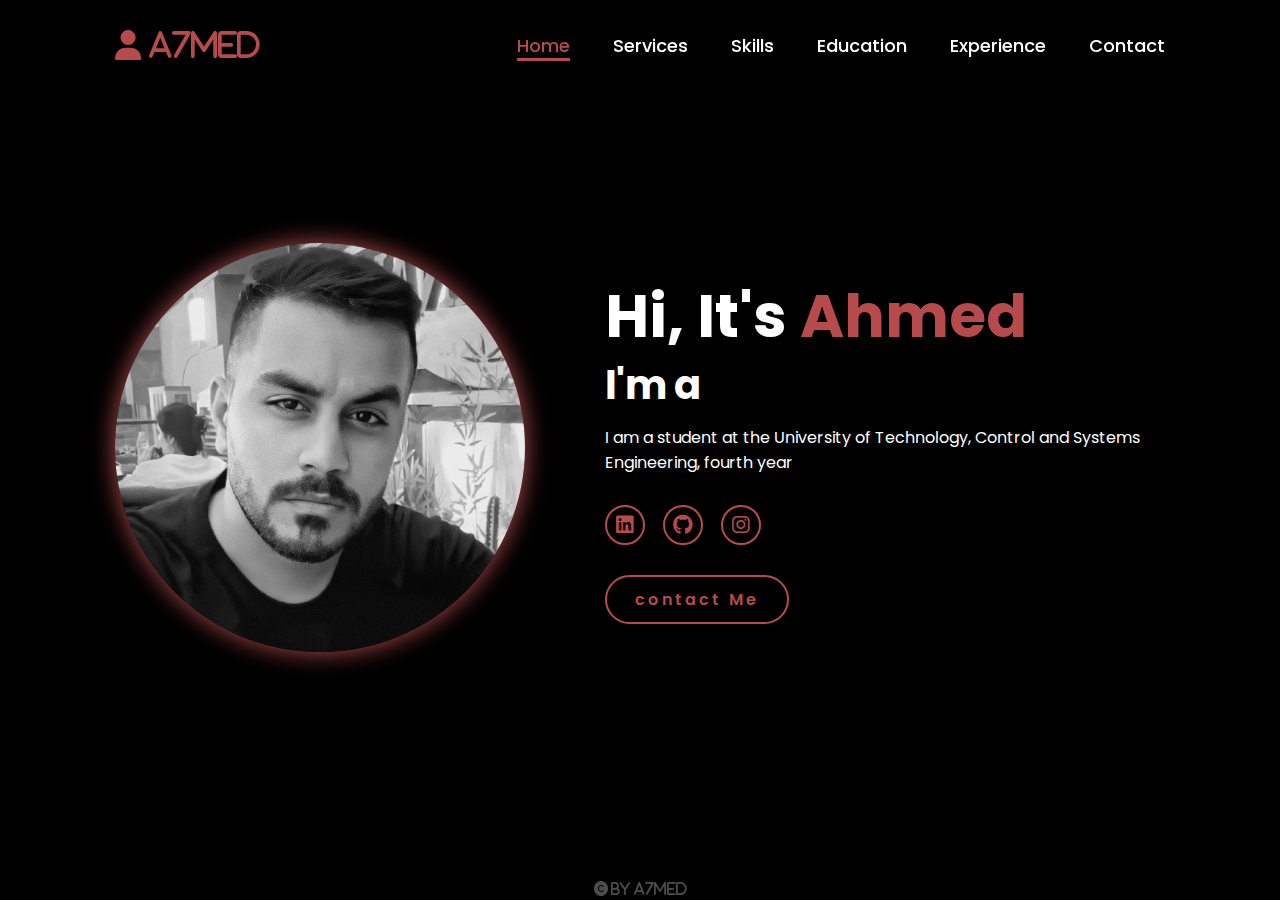
<file: index.html>
<!DOCTYPE html>
<html lang="en">
    
<head>
    <meta charset="UTF-8">
    <meta name="viewport" content="width=device-width, initial-scale=1.0">
    <link rel="stylesheet" href="https://cdnjs.cloudflare.com/ajax/libs/font-awesome/6.5.2/css/all.min.css">
    <link rel="stylesheet" href="style.css">
    <script src="main.js"></script>
    <title>a7med</title>
    <link rel="shortcut icon" href="a7med.jpg" type="image/x-icon">
</head>
<body>
    <header>
        <a href="contact.html" class="logo fas fa-user"> a7med</a>

        <nav>
            <a href="index.html" class="active"> Home</a>
            <a href="Services.html" >Services</a>
            <a href="Skills.html" >Skills</a>
            <a href="Education.html" >Education</a>
            <a href="Experience.html" >Experience</a>
            <a href="contact.html" >Contact</a>
        </nav>
    </header>

    <div class="sidebarcontainer">

        <div class="active_open">
        <button id="mainopen"class="mainopen" onclick="toggleNav()">&#9776;</button>
        </div>

        <div class="sidebar"id="sidebar" >
            <ul class="nav_open">
               <li> <a href="index.html" > Home</a></li>
               <li> <a href="Services.html" >Services</a></li>
               <li> <a href="Skills.html" class="active">Skills</a></li>
               <li> <a href="Education.html" >Education</a></li>
               <li> <a href="Experience.html" >Experience</a></li>
               <li> <a href="contact.html" >Contact</a></li>
            </ul>
        </div>

</div>

    <section class="home">
        <div class="home-img">
            <img src="a7med.jpg" alt="my photo">
        </div>
        <div class="home-content">
            <h1>Hi, It's <span>Ahmed</span></h1>
            <h3 class="typing-text">I'm a <span></span></h3>
            <p>I am a student at the University of Technology, Control and Systems Engineering, fourth year</p>
            <div class="social-icons">
                <a href="https://www.linkedin.com/in/ahmed-essam-881382326/"><i class="fa-brands fa-linkedin"></i></a>
                <a href="https://github.com/a7med2es"><i class="fa-brands fa-github"></i></a>
                <a href="https://www.instagram.com/0aa_u?igsh=MWd5ZWkxZjhtaXVjYQ=="><i class="fa-brands fa-instagram"></i></a>
            </div>
            <a href="contact.html" class="btn">contact Me</a>
        </div>
    </section>



    <footer>
        <a href="https://www.youtube.com/watch?v=be12BC5pQLE"><i class="fas fa-copyright"> by a7med</i></a>
    </footer>
</body>
</html>
</file>
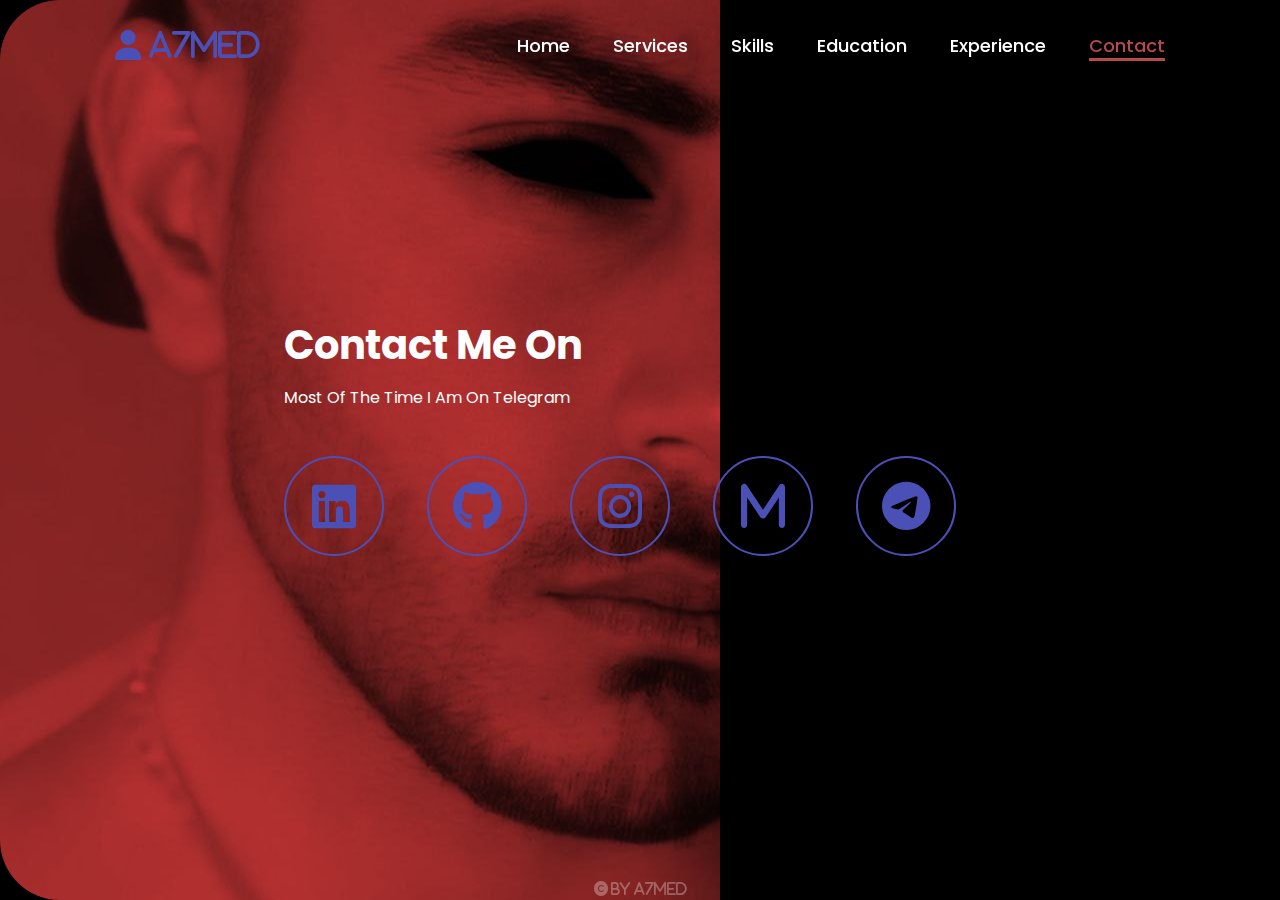
<file: contact.html>
<!DOCTYPE html>
<html lang="en">

<head>
    <meta charset="UTF-8">
    <meta name="viewport" content="width=device-width, initial-scale=1.0">
    <link rel="stylesheet" href="https://cdnjs.cloudflare.com/ajax/libs/font-awesome/6.6.0/css/all.min.css"
        integrity="sha512-Kc323vGBEqzTmouAECnVceyQqyqdsSiqLQISBL29aUW4U/M7pSPA/gEUZQqv1cwx4OnYxTxve5UMg5GT6L4JJg=="
        crossorigin="anonymous" referrerpolicy="no-referrer" />
    <link rel="stylesheet" href="style.css">
    <link rel="stylesheet" href="https://cdnjs.cloudflare.com/ajax/libs/font-awesome/6.5.2/css/all.min.css">
    <link rel="shortcut icon" href="a7med.jpg" type="image/x-icon">
    <script src="main.js"></script>
    <title>contact</title>

    <style>
        .home {
            background-image: url(a7med3.jpg);
            background-position: left;
            background-repeat: no-repeat;
            border-radius: 60px;
        }

        body {
            text-transform: capitalize;
        }

        .social-icons_contact a {
            display: inline-flex;
            justify-content: center;
            align-items: center;
            width: 10rem;
            height: 10rem;
            background-color: transparent;
            border: 0.2rem solid #4b50b7;
            font-size: 5rem;
            border-radius: 50%;
            margin: 3rem 4rem 3rem 0;
            transition: 0.3s ease;
            color: #4b50b7;
        }

        .social-icons_contact a:hover {
            color: black;
            transform: scale(1.3) translateY(-5px);
            background-color: #4b50b7;
            box-shadow: 0 0 25px #4b50b7;
        }

        @keyframes cursor {
            to {
                border-left: 3px solid #4b50b7;
            }
        }

        @keyframes words {

            0%,
            20% {
                content: "linkedin";
            }

            21%,
            40% {
                content: "github";
            }

            41%,
            60% {
                content: "instagram";
            }

            61%,
            80% {
                content: "Email";
            }

            81%,
            100% {
                content: "Facebook";
            }
        }

        .typing-textspan span::before {
            content: "";
            color: #4b50b7;
            animation: words 20s infinite;
        }



        @media(max-width:995px) {
            .home {
                margin: 0;

            }




        }

        @media(max-width:519px) {
            .home-content {
                margin-top: 90px;


            }

            .social-icons_contact i {
                font-size: 34px;

            }

            .social-icons_contact a {
                height: 60px;
                width: 60px;
            }




        }

        .log {
            color: #4b50b7;
        }


        @media (max-width:373px) {

            .home {
                background-position: 200px;
                background-size: cover;
                background-position-x: 0px;
                border-radius: 0;

            }

            .home .home-content h3 {
                font-size: 2rem;
            }

            .home-content p {
                font-size: 1.4rem;
            }
        }
    </style>
</head>

<body>
    <header>
        <a href="index.html" class="logo fas fa-user log"> a7med</a>

        <nav>
            <a href="index.html"> Home</a>
            <a href="Services.html">Services</a>
            <a href="Skills.html">Skills</a>
            <a href="Education.html">Education</a>
            <a href="Experience.html">Experience</a>
            <a href="contact.html" class="active">Contact</a>
        </nav>
    </header>

    <div class="sidebarcontainer">

        <div class="active_open">
        <button id="mainopen"class="mainopen" onclick="toggleNav()">&#9776;</button>
        </div>

        <div class="sidebar"id="sidebar" >
            <ul class="nav_open">
               <li> <a href="index.html" > Home</a></li>
               <li> <a href="Services.html" >Services</a></li>
               <li> <a href="Skills.html" class="active">Skills</a></li>
               <li> <a href="Education.html" >Education</a></li>
               <li> <a href="Experience.html" >Experience</a></li>
               <li> <a href="contact.html" >Contact</a></li>
            </ul>
        </div>

</div>

    <section class="home">

        <div class="home-content">
            <h3 class="typing-textspan">contact me on <span></span></h3>
            <p>Most of the time I am on telegram</p>

            <br>
            <div class="social-icons_contact">
                <a href="https://www.linkedin.com/in/ahmed-essam-881382326/"><i
                        class="fa-brands fa-linkedin icons"></i></a>
                <a href="https://github.com/a7med2es"><i class="fa-brands fa-github icons"></i></a>

                <a href="https://www.instagram.com/0aa_u?igsh=MWd5ZWkxZjhtaXVjYQ=="><i
                        class="fa-brands fa-instagram icons"></i></a>

                <a href="mailto:34asqf@gmail.com"><i class="fa-brands fa-m icons"></i></a>

                <a href="https://t.me/a7_ess"><i class="fa-brands fa-telegram icons"></i></a>

            </div>
    </section>


    <footer>
        <a href="https://www.youtube.com/watch?v=be12BC5pQLE"><i class="fas fa-copyright"> by a7med</i></a>
    </footer>
</body>

</html>
</file>
<file: style.css>
@import url('https://fonts.googleapis.com/css2?family=Poppins:wght@100;200;300;400;500;600&display=swap');

* {
    margin: 0;
    padding: 0;
    box-sizing: border-box;
    text-decoration: none;
    border: none;
    outline: none;
    font-family: 'Poppins', sans-serif;
}

html {
    font-size: 62.5%;
}

body {
    width: 100%;
    height: 100vh;
    overflow-x: hidden;
    background-color: black;
    color: white;
}

header {
    margin-top: 20px;
    position: fixed;
    top: 0;
    left: 0;
    width: 100%;
    padding: 1rem 9%;
    background-color: transparent;
    filter: drop-shadow(10px);
    display: flex;
    justify-content: space-between;
    align-items: center;
    z-index: 100;
}

.logo {
    font-size: 3rem;
    color: #b74b4b;
    font-weight: 800;
    cursor: pointer;
    transition: 0.5s ease;
}

.logo:hover {
    transform: scale(1.1);
}

nav a {
    font-size: 1.8rem;
    color: white;
    margin-left: 4rem;
    font-weight: 500;
    transition: 0.3s ease;
    border-bottom: 3px solid transparent;
}

nav a:hover,
nav a.active {
    color: #b74b4b;
    border-bottom: 3px solid #b74b4b;
}

@media(max-width:995px) {
    nav {
        position: absolute;
        display: none;
        top: 0;
        right: 0;
        width: 40%;
        border-left: 3px solid #b74b4b;
        border-bottom: 3px solid #b74b4b;
        border-bottom-left-radius: 2rem;
        padding: 1rem solid;
        background-color: #161616;
        border-top: 0.1rem solid rgba(0, 0, 0, 0.1);
    }

    nav.active {
        display: block;
    }

    nav a {
        display: block;
        font-size: 2rem;
        margin: 3rem 0;
    }

    nav a:hover,
    nav a.active {
        padding: 1rem;
        border-radius: 0.5rem;
        border-bottom: 0.5rem solid #b74b4b;
    }



}

section {
    min-height: 100vh;
    padding: 5rem 9% 5rem;
}

.home {
    display: flex;
    justify-content: center;
    align-items: center;
    gap: 8rem;
    background-color: black;
}

.home .home-content h1 {
    font-size: 6rem;
    font-weight: 700;
    line-height: 1.3;
}

span {
    color: #b74b4b;
}

.home-content h3 {
    font-size: 4rem;
    margin-bottom: 1rem;
    font-weight: 700;
}

.home-content p {
    font-size: 1.6rem;
}

.home-img {
    border-radius: 50%;
}

.home-img img {
    position: relative;
    width: 32vw;
    border-radius: 50%;
    box-shadow: 0 0 25px solid #b74b4b;
    cursor: pointer;
    transition: 0.2s linear;
    z-index: 1;
    box-shadow: 0 0 25px #b74b4b;
}

.home-img img:hover {
    font-size: 1.8rem;
    font-weight: 500;
}

.social-icons a {
    display: inline-flex;
    justify-content: center;
    align-items: center;
    width: 4rem;
    height: 4rem;
    background-color: transparent;
    border: 0.2rem solid #b74b4b;
    font-size: 2rem;
    border-radius: 50%;
    margin: 3rem 1.5rem 3rem 0;
    transition: 0.3s ease;
    color: #b74b4b;
}

.social-icons a:hover {
    color: black;
    transform: scale(1.3) translateY(-5px);
    background-color: #b74b4b;
    box-shadow: 0 0 25px #b74b4b;
}

.btn {
    display: inline-block;
    padding: 1rem 2.8rem;
    background-color: black;
    border-radius: 4rem;
    font-size: 1.6rem;
    color: #b74b4b;
    letter-spacing: 0.3rem;
    font-weight: 600;
    border: 2px solid #b74b4b;
    transition: 0.3s ease;
    cursor: pointer;
}

.btn:hover {
    transform: scale3d(1.03);
    background-color: #b74b4b;
    color: black;
    box-shadow: 0 0 25px #b74b4b;
}

.typing-text {
    font-size: 34px;
    font-weight: 600;
    min-width: 280px;
}

.typing-text span {
    position: relative;
}

.typing-text span::before {
    content: "";
    color: #b74b4b;
    animation: words 20s infinite;
}

.typing-text span::after {
    content: "";
    background-color: black;
    position: absolute;
    width: calc(100% + 8px);
    height: 100%;
    border-left: 3px solid black;
    right: -8;
    animation: cursor 0.6s infinite;
}

footer a {
    color: white;
    font-size: 14px;
    opacity: 0.3;
    cursor: crosshair;

}

footer {
    position: fixed;
    bottom: 0;
    align-items: center;
    justify-content: center;
    display: flex;
    width: 100%;
}

@keyframes cursor {
    to {
        border-left: 3px solid #b74b4b;
    }
}

@keyframes words {

    0%,
    20% {
        content: "student";
    }

    21%,
    40% {
        content: "reader";
    }

    41%,
    60% {
        content: "trainee";
    }

    61%,
    80% {
        content: "Passionate";
    }

    81%,
    100% {
        content: "student";
    }
}

@media (max-width: 1000px) {
    .home {
        gap: 4rem;
    }
}




.mainopen {
    text-decoration: none;
    background: none;
    border: none;
    color: white;
    font-size: 3rem;
    position: fixed;
    top: 0;
    right: 0;
    margin-top:13px;
    padding: 1rem 9%;
    background-color: transparent;
    filter: drop-shadow(10px);
    z-index: 1000;
}

.active_open {
    display: none;
    /* visibility: hidden; */
}

.mainopen:hover {
    color: #b74b4b
}



.sidebar {
    width: 0%;
    height: 100%;
    background-color: #d214147e;
    position: fixed;
    display: flex;
    justify-content: center;
    align-items: center;
    overflow: hidden;
    transition: .4s;
    margin-top: -50px;
    z-index: 100;
    
}


.nav_open li{
    display: flex;
    justify-content: center;
    padding-top: 15px;

}

.sidebar .nav_open  a {
    font-size: 4rem;
    color: white;
    font-weight: 500;
    transition: 0.3s ease;
    border-bottom: 3px solid transparent;
}

.sidebar .nav_open a:hover {
    color: #b74b4b;
    border-bottom: 3px solid #b74b4b;
}



@media(max-width:995px) {
    .home {
        flex-direction: column;
        margin: 5rem 4rem;
    }

    .home .home-content h3 {
        font-size: 2.5rem;
    }

    .home-content h1 {
        font-size: 5rem;
    }

    .home-img img {
        width: 70vw;
        margin-top: 4rem;
    }

    .active_open {
        display: block;
        /* visibility: visible; */
    }


}
</file>
